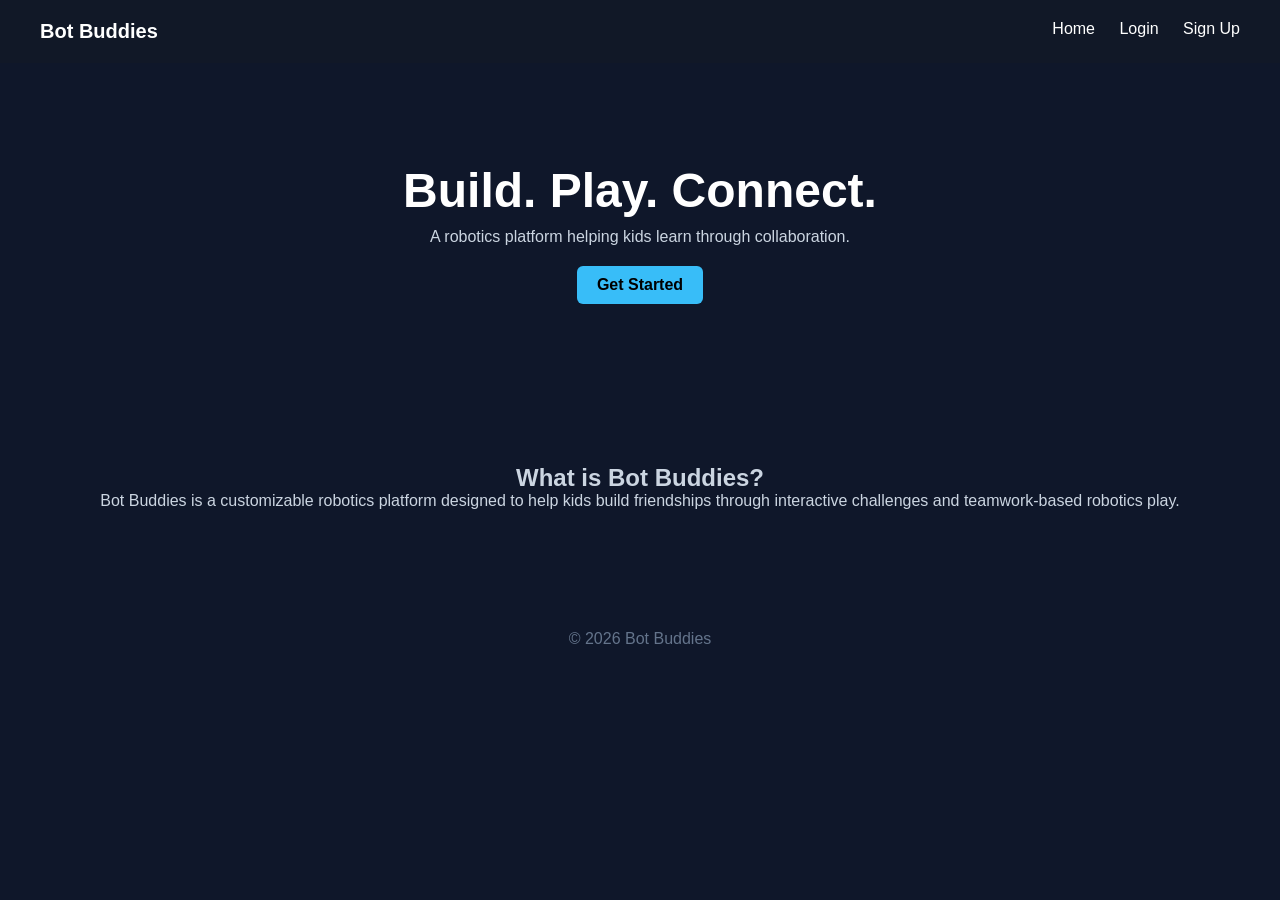
<file: index.html>
<!DOCTYPE html>
<html lang="en">
<head>
  <meta charset="UTF-8" />
  <meta name="viewport" content="width=device-width, initial-scale=1.0"/>
  <title>Bot Buddies | Home</title>
  <link rel="stylesheet" href="style.css" />
</head>

<body>
  <nav class="navbar">
    <div class="logo">Bot Buddies</div>
    <div class="nav-links">
      <a href="index.html">Home</a>
      <a href="login.html">Login</a>
      <a href="signup.html">Sign Up</a>
    </div>
  </nav>

  <header class="hero">
    <h1>Build. Play. Connect.</h1>
    <p>A robotics platform helping kids learn through collaboration.</p>
    <a class="btn" href="signup.html">Get Started</a>
  </header>

  <section class="content">
    <h2>What is Bot Buddies?</h2>
    <p>
      Bot Buddies is a customizable robotics platform designed to help kids build friendships through interactive challenges and teamwork-based robotics play.
    </p>
  </section>

  <footer>
    <p>© 2026 Bot Buddies</p>
  </footer>
</body>
</html>
</file>
<file: style.css>
* {
  margin: 0;
  padding: 0;
  box-sizing: border-box;
  font-family: Arial, sans-serif;
}

body {
  background: #0f172a;
  color: white;
}

/* NAVBAR */
.navbar {
  display: flex;
  justify-content: space-between;
  padding: 20px 40px;
  background: #111827;
}

.logo {
  font-weight: bold;
  font-size: 20px;
}

.nav-links a {
  color: white;
  margin-left: 20px;
  text-decoration: none;
}

.nav-links a:hover {
  color: #38bdf8;
}

/* HERO */
.hero {
  text-align: center;
  padding: 100px 20px;
}

.hero h1 {
  font-size: 48px;
  margin-bottom: 10px;
}

.hero p {
  color: #cbd5e1;
  margin-bottom: 20px;
}

/* BUTTON */
.btn {
  background: #38bdf8;
  padding: 10px 20px;
  border: none;
  color: black;
  font-weight: bold;
  cursor: pointer;
  border-radius: 6px;
  text-decoration: none;
  display: inline-block;
}

.btn:hover {
  background: #0ea5e9;
}

/* CONTENT */
.content {
  padding: 60px 20px;
  text-align: center;
  color: #cbd5e1;
}

/* FORMS */
.form-container {
  max-width: 400px;
  margin: 80px auto;
  background: #111827;
  padding: 30px;
  border-radius: 10px;
}

.form-container h2 {
  margin-bottom: 20px;
}

input {
  width: 100%;
  padding: 10px;
  margin-bottom: 15px;
  border: none;
  border-radius: 5px;
}

/* FOOTER */
footer {
  text-align: center;
  padding: 20px;
  color: #64748b;
  margin-top: 40px;
}
</file>
